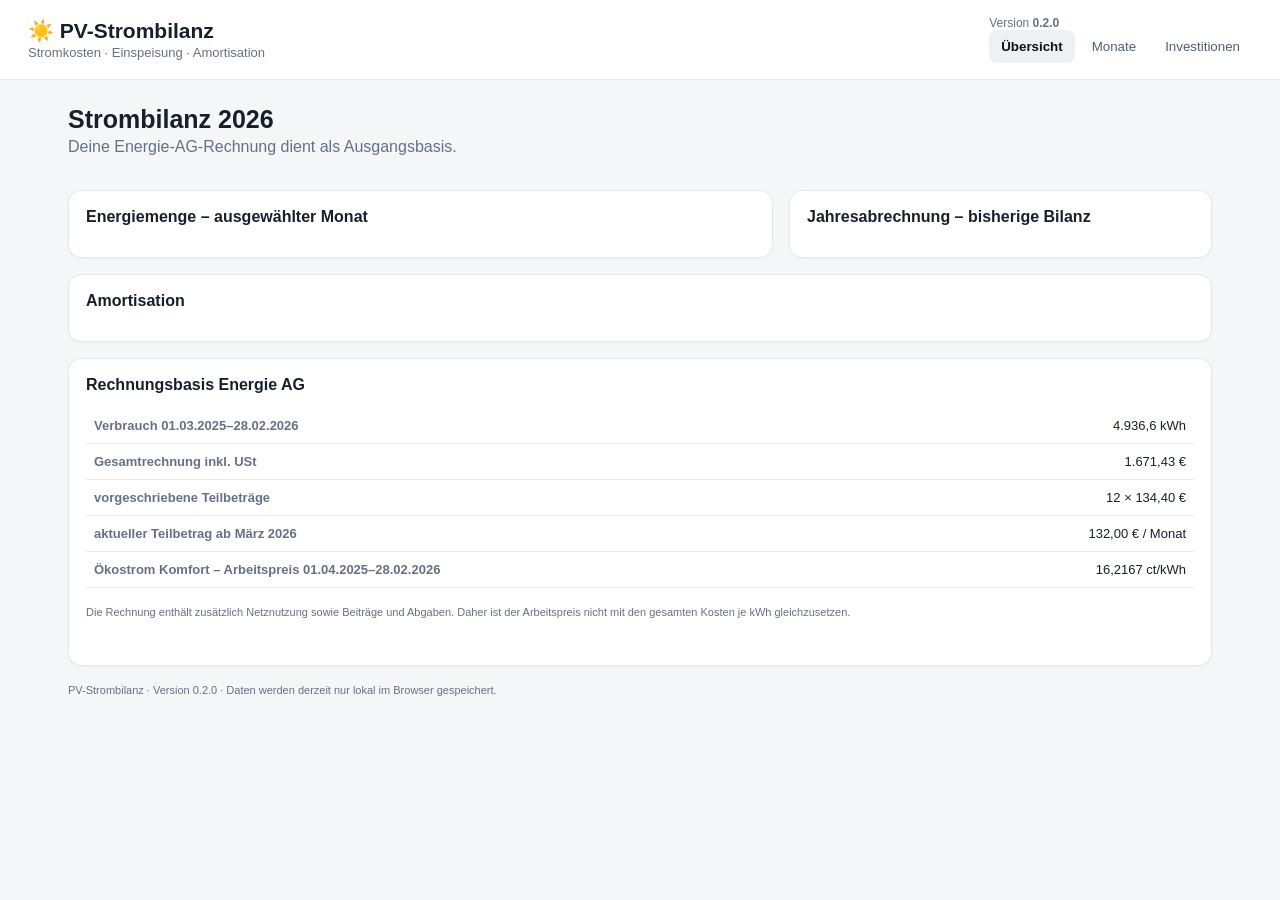
<file: index_0_2_0.html>
<!doctype html>
<html lang="de">
<head>
<meta charset="utf-8"><meta name="viewport" content="width=device-width,initial-scale=1">
<title>PV-Strombilanz · v0.2.0</title>
<style>
:root{--bg:#f4f6f8;--card:#fff;--text:#17202a;--muted:#667085;--line:#e4e8ec;--green:#18864b;--red:#c73b3b;--blue:#2775ca;--dark:#20262d}
*{box-sizing:border-box}body{margin:0;font-family:Inter,Segoe UI,Arial,sans-serif;background:var(--bg);color:var(--text)}
header{background:#fff;border-bottom:1px solid var(--line);padding:16px 28px;display:flex;justify-content:space-between;align-items:center;gap:16px;position:sticky;top:0;z-index:5}h1{font-size:21px;margin:0}header span{color:var(--muted);font-size:13px}.version{font-size:12px;color:var(--muted);white-space:nowrap}
nav{display:flex;gap:5px}nav button{border:0;background:transparent;padding:9px 12px;border-radius:8px;cursor:pointer;color:#52606b}nav button.active{background:#eef1f4;color:#111;font-weight:600}
main{max-width:1180px;margin:25px auto;padding:0 18px}.page{display:none}.page.active{display:block}.title{display:flex;justify-content:space-between;align-items:end;margin-bottom:18px}.title h2{margin:0 0 4px;font-size:25px}.title p{margin:0;color:var(--muted)}
.grid{display:grid;grid-template-columns:repeat(4,1fr);gap:14px}.card,.panel{background:var(--card);border:1px solid var(--line);border-radius:13px;padding:17px;box-shadow:0 1px 2px #00000008}.label{font-size:12px;color:var(--muted);margin-bottom:7px}.value{font-size:26px;font-weight:700}.sub{font-size:12px;color:var(--muted);margin-top:6px}.green{color:var(--green)}.red{color:var(--red)}.blue{color:var(--blue)}
.two{display:grid;grid-template-columns:1.25fr .75fr;gap:16px;margin-top:16px}.panel h3{margin:0 0 14px;font-size:16px}.bar{height:13px;background:#edf0f2;border-radius:20px;overflow:hidden;display:flex}.bar span{height:100%}.self{background:#18864b}.feed{background:#e5a400}.import{background:#2775ca}
table{width:100%;border-collapse:collapse;font-size:13px}th,td{text-align:right;padding:10px 8px;border-bottom:1px solid var(--line)}th:first-child,td:first-child{text-align:left}th{color:var(--muted);font-weight:600}
form{display:grid;grid-template-columns:repeat(3,1fr);gap:14px}label{font-size:12px;color:var(--muted);display:flex;flex-direction:column;gap:6px}input,select{font:inherit;padding:10px 11px;border:1px solid #d6dce1;border-radius:8px;background:#fff;color:var(--text)}.actions{margin-top:15px;display:flex;gap:8px}.btn{border:0;border-radius:8px;padding:10px 15px;cursor:pointer;font-weight:600}.primary{background:var(--dark);color:#fff}.secondary{background:#edf0f2;color:#20262d}.notice{padding:14px;border-radius:10px;background:#f7f8fa;border:1px solid var(--line);font-size:13px}.notice strong{display:block;margin-bottom:4px}.footer{color:var(--muted);font-size:11px;margin:18px 0 30px}
.invest{display:grid;grid-template-columns:repeat(4,1fr);gap:14px;margin-top:16px}.invest .card{min-height:120px}.big{font-size:20px;font-weight:700}.progress{height:10px;background:#edf0f2;border-radius:10px;overflow:hidden;margin-top:10px}.progress i{display:block;height:100%;background:var(--green)}
@media(max-width:850px){.grid,.invest{grid-template-columns:repeat(2,1fr)}.two{grid-template-columns:1fr}form{grid-template-columns:repeat(2,1fr)}}@media(max-width:550px){header{padding:13px 12px;align-items:flex-start;flex-direction:column}nav{width:100%;overflow:auto}.grid,.invest,form{grid-template-columns:1fr}main{padding:0 10px}}
</style></head>
<body>
<header><div><h1>☀️ PV-Strombilanz</h1><span>Stromkosten · Einspeisung · Amortisation</span></div><div><div class="version">Version <strong>0.2.0</strong></div><nav id="nav"><button class="active" data-page="dashboard">Übersicht</button><button data-page="months">Monate</button><button data-page="invest">Investitionen</button></nav></div></header>
<main>
<section id="dashboard" class="page active"><div class="title"><div><h2>Strombilanz 2026</h2><p>Deine Energie-AG-Rechnung dient als Ausgangsbasis.</p></div></div>
<div class="grid" id="kpis"></div>
<div class="two"><div class="panel"><h3>Energiemenge – ausgewählter Monat</h3><div id="energy"></div></div><div class="panel"><h3>Jahresabrechnung – bisherige Bilanz</h3><div id="forecast"></div></div></div>
<div class="panel" style="margin-top:16px"><h3>Amortisation</h3><div id="amort"></div></div></section>

<section id="months" class="page"><div class="title"><div><h2>Monat erfassen</h2><p>Später können diese Werte automatisch aus SolaX übernommen werden.</p></div></div>
<div class="panel"><form id="monthForm"><label>Monat<select id="month"></select></label><label>Stromverbrauch (kWh)<input id="consumption" type="number" step="0.1"></label><label>PV-Erzeugung (kWh)<input id="pv" type="number" step="0.1"></label><label>Einspeisung (kWh)<input id="feed" type="number" step="0.1"></label><label>Netzbezug (kWh)<input id="grid" type="number" step="0.1"></label><label>Stromkosten (€)<input id="cost" type="number" step="0.01"></label><label>Einspeiseerlös (€)<input id="feedEuro" type="number" step="0.01"></label><label>Teilbetrag Energie AG (€)<input id="payment" type="number" step="0.01" value="132"></label></form><div class="actions"><button class="btn primary" id="save">Monat speichern</button><button class="btn secondary" id="clear">Eingaben leeren</button></div></div>
<div class="panel" style="margin-top:16px"><h3>Gespeicherte Monate</h3><div id="monthTable"></div></div></section>

<section id="invest" class="page"><div class="title"><div><h2>Investitionen</h2><p>PV-Bestand sowie neuer Wechselrichter und Speicher getrennt erfassen.</p></div></div>
<div class="panel"><form><label>PV-Anlage – Jahr<input id="pvYear" type="number" value="2021"></label><label>PV-Anlage – Kosten (€)<input id="pvCost" type="number" step="0.01" placeholder="unbekannt"></label><label>PV-Förderung (€)<input id="pvGrant" type="number" step="0.01" value="0"></label><label>Wechselrichter – Jahr<input id="invYear" type="number" value="2026"></label><label>Wechselrichter – Kosten (€)<input id="invCost" type="number" step="0.01" value="0"></label><label>Speicher – Jahr<input id="batYear" type="number" value="2026"></label><label>Speicher – Kosten (€)<input id="batCost" type="number" step="0.01" value="0"></label><label>Förderung Speicher/WR (€)<input id="grant2" type="number" step="0.01" value="0"></label><label>Wert selbst verbrauchter kWh (ct/kWh)<input id="avoid" type="number" step="0.01" value="25"></label></form><div class="actions"><button class="btn primary" id="saveInvest">Investitionen speichern</button></div></div>
<div class="invest" id="investCards"></div>
<div class="panel" style="margin-top:16px"><div class="notice"><strong>Wichtig</strong>Die PV-Anlage kann zunächst mit unbekannten Kosten erfasst werden. Für die wirtschaftliche Betrachtung des neuen Speichers und Wechselrichters brauchen wir später die tatsächlichen Rechnungsbeträge.</div></div></section>

<section class="panel" style="margin-top:16px"><h3>Rechnungsbasis Energie AG</h3><table><tr><th>Verbrauch 01.03.2025–28.02.2026</th><td>4.936,6 kWh</td></tr><tr><th>Gesamtrechnung inkl. USt</th><td>1.671,43 €</td></tr><tr><th>vorgeschriebene Teilbeträge</th><td>12 × 134,40 €</td></tr><tr><th>aktueller Teilbetrag ab März 2026</th><td>132,00 € / Monat</td></tr><tr><th>Ökostrom Komfort – Arbeitspreis 01.04.2025–28.02.2026</th><td>16,2167 ct/kWh</td></tr></table><p class="footer">Die Rechnung enthält zusätzlich Netznutzung sowie Beiträge und Abgaben. Daher ist der Arbeitspreis nicht mit den gesamten Kosten je kWh gleichzusetzen.</p></section>
<div class="footer">PV-Strombilanz · Version 0.2.0 · Daten werden derzeit nur lokal im Browser gespeichert.</div>
</main>
<script>
const KEY='pv-strombilanz-v020';
const data=JSON.parse(localStorage.getItem(KEY)||'{"months":{},"invest":{}}');
const months=['Jänner','Februar','März','April','Mai','Juni','Juli','August','September','Oktober','November','Dezember'];
const month=document.getElementById('month'); months.forEach((m,i)=>{const o=document.createElement('option');o.value=i+1;o.textContent=m+' 2026';month.appendChild(o)}); month.value=new Date().getMonth()+1;
const €=x=>(Number(x)||0).toLocaleString('de-AT',{style:'currency',currency:'EUR'}), n=x=>(Number(x)||0).toLocaleString('de-AT',{maximumFractionDigits:1});
function save(){localStorage.setItem(KEY,JSON.stringify(data))}
function loadMonth(){const d=data.months[month.value]||{};consumption.value=d.cons??'';pv.value=d.pv??'';feed.value=d.feed??'';grid.value=d.grid??'';cost.value=d.cost??'';feedEuro.value=d.rev??'';payment.value=d.pay??132;render()}
function render(){const d=data.months[month.value]||{};const cons=+d.cons||0,pvV=+d.pv||0,feedV=+d.feed||0,gridV=+d.grid||0,costV=+d.cost||0,rev=+d.rev||0,pay=+d.pay||0;document.getElementById('kpis').innerHTML=`<div class="card"><div class="label">Netzbezug</div><div class="value">${n(gridV)} kWh</div></div><div class="card"><div class="label">PV-Erzeugung</div><div class="value">${n(pvV)} kWh</div></div><div class="card"><div class="label">Einspeisung</div><div class="value">${n(feedV)} kWh</div></div><div class="card"><div class="label">Teilzahlung</div><div class="value">${€(pay)}</div></div>`;
const self=Math.max(0,cons-gridV), rate=cons?self/cons*100:0; document.getElementById('energy').innerHTML=`<p>Verbrauch <strong>${n(cons)} kWh</strong></p><div class="bar"><span class="self" style="width:${Math.min(100,rate)}%"></span><span class="feed" style="width:${Math.min(100,Math.max(0,feedV/Math.max(pvV,1)*100))}%"></span></div><p class="sub">Eigenverbrauch rechnerisch: ${n(self)} kWh · Quote: ${rate.toFixed(1)} %</p><p class="sub">Stromkosten: ${€(costV)} · Einspeiseerlös: ${€(rev)}</p>`;
let yp=0,yc=0,yr=0;Object.values(data.months).forEach(x=>{yp+=+x.pay||0;yc+=+x.cost||0;yr+=+x.rev||0});const bal=yp-yc+yr;document.getElementById('forecast').innerHTML=`<p>Einzahlungen <strong>${€(yp)}</strong></p><p>Netzkosten <strong>${€(yc)}</strong></p><p>Einspeiseerlöse <strong>${€(yr)}</strong></p><p class="${bal>=0?'green':'red'}"><strong>Saldo bisher: ${bal>=0?'+':''}${€(bal)}</strong></p>`;
const I=data.invest||{};pvYear.value=I.pvYear??2021;pvCost.value=I.pvCost??'';pvGrant.value=I.pvGrant??0;invYear.value=I.invYear??2026;invCost.value=I.invCost??0;batYear.value=I.batYear??2026;batCost.value=I.batCost??0;grant2.value=I.grant2??0;avoid.value=I.avoid??25;
let benefit=0;Object.values(data.months).forEach(x=>{benefit+=Math.max(0,(+x.cons||0)-(+x.grid||0))*(+I.avoid||25)/100+(+x.rev||0)});const pvNet=Math.max(0,(+I.pvCost||0)-(+I.pvGrant||0)),newNet=Math.max(0,(+I.invCost||0)+(+I.batCost||0)-(+I.grant2||0)),total=pvNet+newNet,pct=total?Math.min(100,benefit/total*100):0;document.getElementById('amort').innerHTML=`<p>Erfasster wirtschaftlicher Vorteil: <strong>${€(benefit)}</strong></p><div class="progress"><i style="width:${pct}%"></i></div><p class="sub">${total?`${pct.toFixed(1)} % der erfassten Investition · Investition ${€(total)}`:'Investitionskosten noch nicht vollständig eingetragen.'}</p>`;
renderTable()}
function renderTable(){let rows='';Object.entries(data.months).sort((a,b)=>a[0]-b[0]).forEach(([m,x])=>rows+=`<tr><td>${months[m-1]}</td><td>${n(x.cons)} kWh</td><td>${n(x.pv)} kWh</td><td>${n(x.grid)} kWh</td><td>${€(x.cost)}</td><td>${€(x.pay)}</td></tr>`);document.getElementById('monthTable').innerHTML=rows?`<table><tr><th>Monat</th><th>Verbrauch</th><th>PV</th><th>Netzbezug</th><th>Kosten</th><th>Teilbetrag</th></tr>${rows}</table>`:'<p class="footer">Noch keine Monatsdaten gespeichert.</p>'}
document.getElementById('save').onclick=()=>{data.months[month.value]={cons:+consumption.value||0,pv:+pv.value||0,feed:+feed.value||0,grid:+grid.value||0,cost:+cost.value||0,rev:+feedEuro.value||0,pay:+payment.value||132};save();render()};
document.getElementById('clear').onclick=()=>{['consumption','pv','feed','grid','cost','feedEuro'].forEach(id=>document.getElementById(id).value='');payment.value=132};
document.getElementById('saveInvest').onclick=()=>{data.invest={pvYear:+pvYear.value||2021,pvCost:+pvCost.value||0,pvGrant:+pvGrant.value||0,invYear:+invYear.value||2026,invCost:+invCost.value||0,batYear:+batYear.value||2026,batCost:+batCost.value||0,grant2:+grant2.value||0,avoid:+avoid.value||25};save();render()};
document.querySelectorAll('#nav button').forEach(b=>b.onclick=()=>{document.querySelectorAll('#nav button').forEach(x=>x.classList.remove('active'));b.classList.add('active');document.querySelectorAll('.page').forEach(p=>p.classList.remove('active'));document.getElementById(b.dataset.page).classList.add('active')});
month.onchange=loadMonth;loadMonth();
</script></body></html>
</file>
